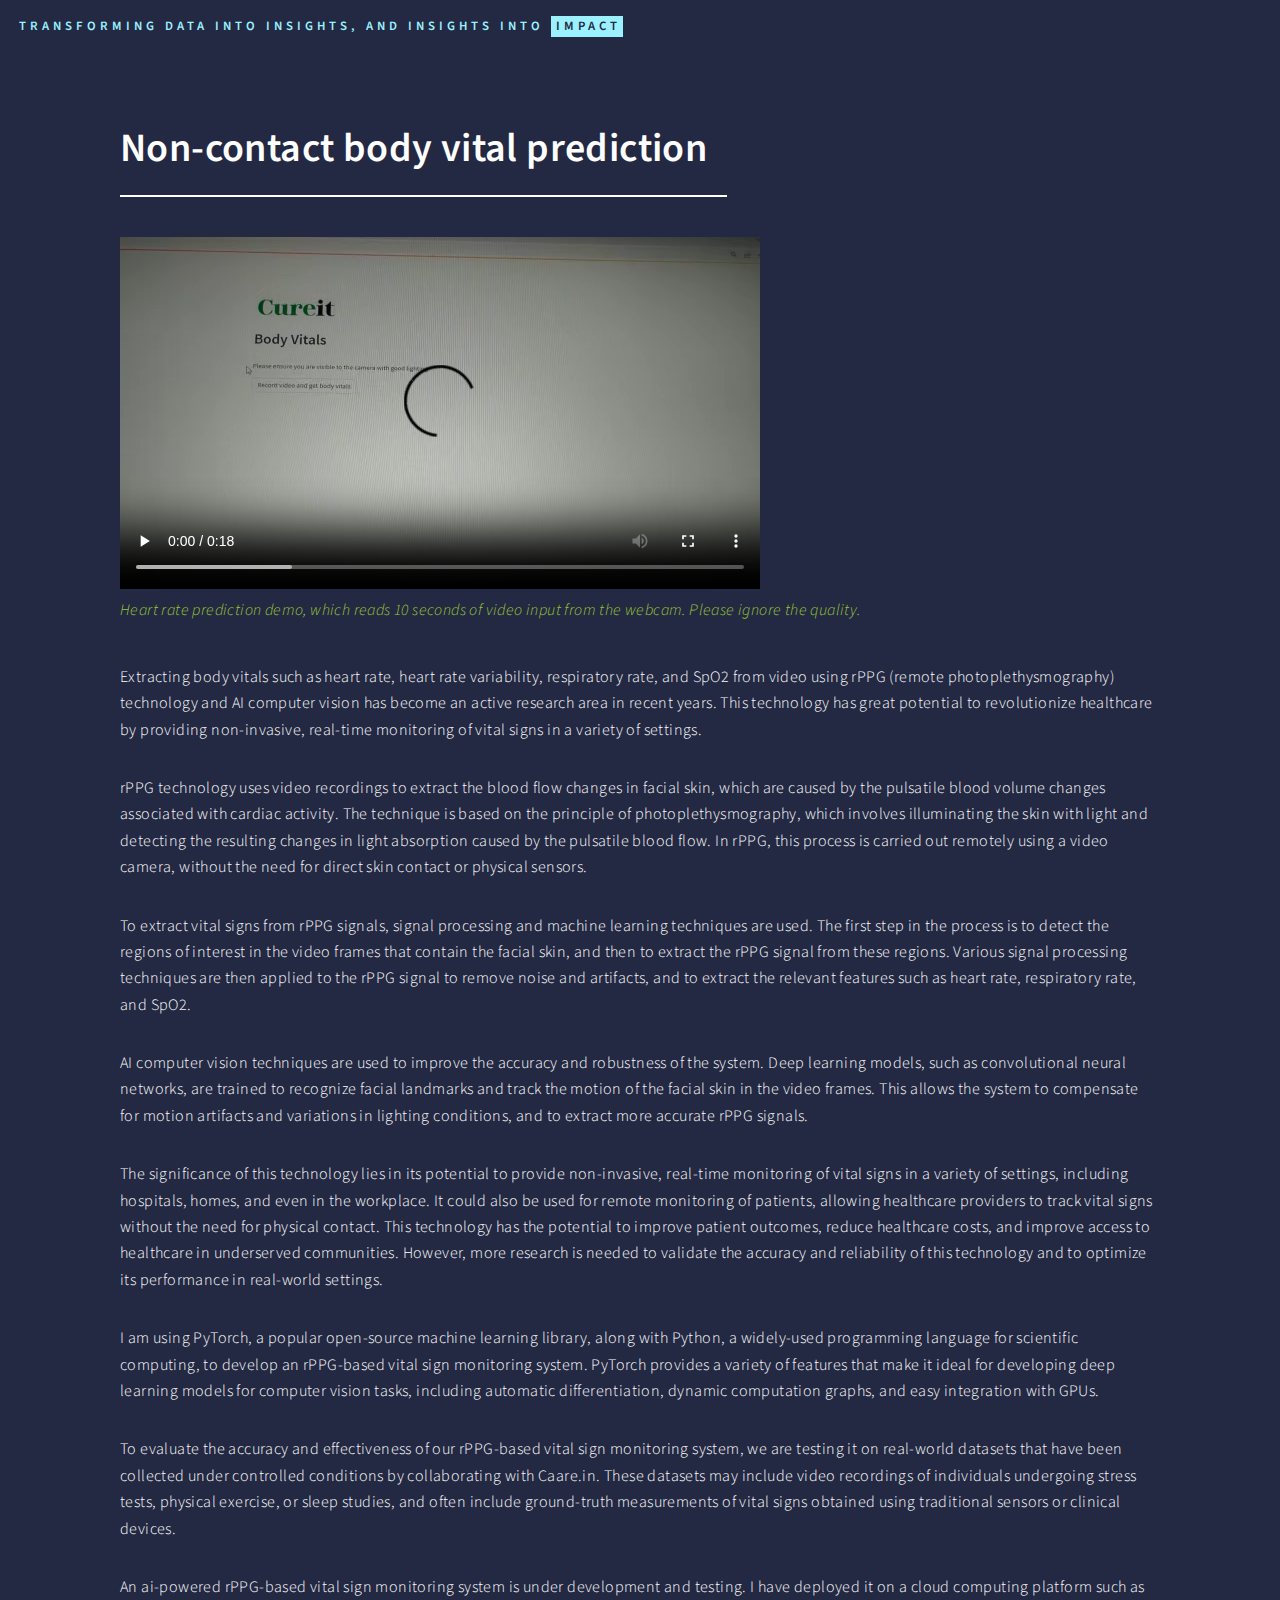
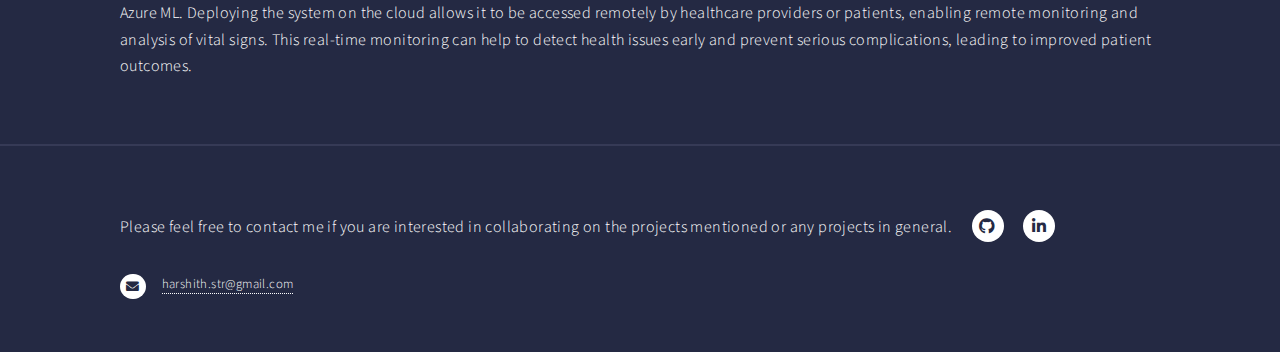
<file: body-vital.html>
<!DOCTYPE HTML>
<!--
	Forty by HTML5 UP
	html5up.net | @ajlkn
	Free for personal and commercial use under the CCA 3.0 license (html5up.net/license)
-->
<html>
	<head>
		<title>Generic - Forty by HTML5 UP</title>
		<meta charset="utf-8" />
		<meta name="viewport" content="width=device-width, initial-scale=1, user-scalable=no" />
		<link rel="stylesheet" href="assets/css/main.css" />
		<noscript><link rel="stylesheet" href="assets/css/noscript.css" /></noscript>
	</head>
	<body class="is-preload">

		<!-- Wrapper -->
			<div id="wrapper">

				<!-- Header -->
				<header id="header" class="alt">
					<a href="index.html" class="logo"> <span>Transforming data into insights, and insights into <strong>impact</strong></span></a>
					<!-- <nav>
						<a href="#menu">Menu</a>
					</nav> -->
				</header>

				<!-- Menu
					<nav id="menu">
						<ul class="links">
							<li><a href="index.html">Home</a></li>
							<li><a href="landing.html">Landing</a></li>
							<li><a href="generic.html">Generic</a></li>
							<li><a href="elements.html">Elements</a></li>
						</ul>
						<ul class="actions stacked">
							<li><a href="#" class="button primary fit">Get Started</a></li>
							<li><a href="#" class="button fit">Log In</a></li>
						</ul>
					</nav> -->

				<!-- Main -->
					<div id="main" class="alt">

						<!-- One -->
							<section id="one">
								<div class="inner">
									<header class="major">
										<h1>Non-contact body vital prediction</h1>
									</header>
									<span class="image main"><video width="640" height="352" controls>
										<source src="videos/body-vitals-demo.mp4" type="video/mp4">
										Your browser does not support the video tag.
									  </video>
									  <p style="color:yellowgreen"> <i> Heart rate prediction demo, which reads 10 seconds of video input from the webcam. Please ignore the quality. </i></p>
									  <!-- <img src="images/body-vital-bgpic.jpg" alt="" /> -->
									</span>
									<p>Extracting body vitals such as heart rate, heart rate variability, respiratory rate, and SpO2 from video using rPPG (remote photoplethysmography) technology and AI computer vision has become an active research area in recent years. This technology has great potential to revolutionize healthcare by providing non-invasive, real-time monitoring of vital signs in a variety of settings.</p>
									<p>rPPG technology uses video recordings to extract the blood flow changes in facial skin, which are caused by the pulsatile blood volume changes associated with cardiac activity. The technique is based on the principle of photoplethysmography, which involves illuminating the skin with light and detecting the resulting changes in light absorption caused by the pulsatile blood flow. In rPPG, this process is carried out remotely using a video camera, without the need for direct skin contact or physical sensors.</p>
									<p>To extract vital signs from rPPG signals, signal processing and machine learning techniques are used. The first step in the process is to detect the regions of interest in the video frames that contain the facial skin, and then to extract the rPPG signal from these regions. Various signal processing techniques are then applied to the rPPG signal to remove noise and artifacts, and to extract the relevant features such as heart rate, respiratory rate, and SpO2.</p>
									<p>AI computer vision techniques are used to improve the accuracy and robustness of the system. Deep learning models, such as convolutional neural networks, are trained to recognize facial landmarks and track the motion of the facial skin in the video frames. This allows the system to compensate for motion artifacts and variations in lighting conditions, and to extract more accurate rPPG signals.</p>
									<p>The significance of this technology lies in its potential to provide non-invasive, real-time monitoring of vital signs in a variety of settings, including hospitals, homes, and even in the workplace. It could also be used for remote monitoring of patients, allowing healthcare providers to track vital signs without the need for physical contact. This technology has the potential to improve patient outcomes, reduce healthcare costs, and improve access to healthcare in underserved communities. However, more research is needed to validate the accuracy and reliability of this technology and to optimize its performance in real-world settings.</p>	
									<p>I am using PyTorch, a popular open-source machine learning library, along with Python, a widely-used programming language for scientific computing, to develop an rPPG-based vital sign monitoring system. PyTorch provides a variety of features that make it ideal for developing deep learning models for computer vision tasks, including automatic differentiation, dynamic computation graphs, and easy integration with GPUs.</p>
									<p>To evaluate the accuracy and effectiveness of our rPPG-based vital sign monitoring system, we are testing it on real-world datasets that have been collected under controlled conditions by collaborating with Caare.in. These datasets may include video recordings of individuals undergoing stress tests, physical exercise, or sleep studies, and often include ground-truth measurements of vital signs obtained using traditional sensors or clinical devices.</p>
									<p>An ai-powered rPPG-based vital sign monitoring system is under development and testing. I have deployed it on a cloud computing platform such as Azure ML. Deploying the system on the cloud allows it to be accessed remotely by healthcare providers or patients, enabling remote monitoring and analysis of vital signs. This real-time monitoring can help to detect health issues early and prevent serious complications, leading to improved patient outcomes.</p>
									
								</div>
							</section>

					</div>

				<!-- Contact -->
				<section id="contact">
						
				</section>

			<!-- Footer -->
				<footer id="footer">
					<div class="inner">
						<ul class="icons">
							<li>Please feel free to contact me if you are interested in collaborating on the projects mentioned or any projects in general. </li>
							<li><a href="https://github.com/harshithshankar13" class="icon brands alt fa-github"><span class="label">GitHub</span></a></li>
							<li><a href="https://www.linkedin.com/in/harshithshankartr/" class="icon brands alt fa-linkedin-in"><span class="label">LinkedIn</span></a></li>
						</ul>
						<ul class="copyright">
							<div class="inner">
						
								<section class="split">
									<section>
										<div class="contact-method">
											<a href="#"><span class="icon solid alt fa-envelope"></span></a>
											<a href="#">harshith.str@gmail.com</a>
										</div>
									</section>
								</section>
							</div>
						</ul>
					</div>
					
				</footer>

			</div>

		<!-- Scripts -->
			<script src="assets/js/jquery.min.js"></script>
			<script src="assets/js/jquery.scrolly.min.js"></script>
			<script src="assets/js/jquery.scrollex.min.js"></script>
			<script src="assets/js/browser.min.js"></script>
			<script src="assets/js/breakpoints.min.js"></script>
			<script src="assets/js/util.js"></script>
			<script src="assets/js/main.js"></script>

	</body>
</html>
</file>
<file: assets/css/noscript.css>
/*
	Forty by HTML5 UP
	html5up.net | @ajlkn
	Free for personal and commercial use under the CCA 3.0 license (html5up.net/license)
*/

/* Banner */

	body.is-preload #banner:after {
		opacity: 0.85;
	}

	body.is-preload #banner > .inner {
		-moz-filter: none;
		-webkit-filter: none;
		-ms-filter: none;
		filter: none;
		-moz-transform: none;
		-webkit-transform: none;
		-ms-transform: none;
		transform: none;
		opacity: 1;
	}
</file>
<file: assets/css/main.css>
@import url(fontawesome-all.min.css);
@import url("https://fonts.googleapis.com/css?family=Source+Sans+Pro:300,300italic,600,600italic");

/*
	Forty by HTML5 UP
	html5up.net | @ajlkn
	Free for personal and commercial use under the CCA 3.0 license (html5up.net/license)
*/

html, body, div, span, applet, object,
iframe, h1, h2, h3, h4, h5, h6, p, blockquote,
pre, a, abbr, acronym, address, big, cite,
code, del, dfn, em, img, ins, kbd, q, s, samp,
small, strike, strong, sub, sup, tt, var, b,
u, i, center, dl, dt, dd, ol, ul, li, fieldset,
form, label, legend, table, caption, tbody,
tfoot, thead, tr, th, td, article, aside,
canvas, details, embed, figure, figcaption,
footer, header, hgroup, menu, nav, output, ruby,
section, summary, time, mark, audio, video {
	margin: 0;
	padding: 0;
	border: 0;
	font-size: 100%;
	font: inherit;
	vertical-align: baseline;}

article, aside, details, figcaption, figure,
footer, header, hgroup, menu, nav, section {
	display: block;}

body {
	line-height: 1;
}

ol, ul {
	list-style: none;
}

blockquote, q {
	quotes: none;
}

	blockquote:before, blockquote:after, q:before, q:after {
		content: '';
		content: none;
	}

table {
	border-collapse: collapse;
	border-spacing: 0;
}

body {
	-webkit-text-size-adjust: none;
}

mark {
	background-color: transparent;
	color: inherit;
}

input::-moz-focus-inner {
	border: 0;
	padding: 0;
}

input, select, textarea {
	-moz-appearance: none;
	-webkit-appearance: none;
	-ms-appearance: none;
	appearance: none;
}

/* Basic */

	@-ms-viewport {
		width: device-width;
	}

	body {
		-ms-overflow-style: scrollbar;
	}

	@media screen and (max-width: 480px) {

		html, body {
			min-width: 320px;
		}

	}

	html {
		box-sizing: border-box;
	}

	*, *:before, *:after {
		box-sizing: inherit;
	}

	body {
		background: #242943;
	}

		body.is-preload *, body.is-preload *:before, body.is-preload *:after {
			-moz-animation: none !important;
			-webkit-animation: none !important;
			-ms-animation: none !important;
			animation: none !important;
			-moz-transition: none !important;
			-webkit-transition: none !important;
			-ms-transition: none !important;
			transition: none !important;
		}

/* Type */

	body, input, select, textarea {
		color: #ffffff;
		font-family: "Source Sans Pro", Helvetica, sans-serif;
		font-size: 17pt;
		font-weight: 300;
		letter-spacing: 0.025em;
		line-height: 1.65;
	}

		@media screen and (max-width: 1680px) {

			body, input, select, textarea {
				font-size: 14pt;
			}

		}

		@media screen and (max-width: 1280px) {

			body, input, select, textarea {
				font-size: 12pt;
			}

		}

		@media screen and (max-width: 360px) {

			body, input, select, textarea {
				font-size: 11pt;
			}

		}

	a {
		-moz-transition: color 0.2s ease-in-out, border-bottom-color 0.2s ease-in-out;
		-webkit-transition: color 0.2s ease-in-out, border-bottom-color 0.2s ease-in-out;
		-ms-transition: color 0.2s ease-in-out, border-bottom-color 0.2s ease-in-out;
		transition: color 0.2s ease-in-out, border-bottom-color 0.2s ease-in-out;
		border-bottom: dotted 1px;
		color: inherit;
		text-decoration: none;
	}

		a:hover {
			border-bottom-color: transparent;
			color: #9bf1ff !important;
		}

		a:active {
			color: #53e3fb !important;
		}

	strong, b {
		color: #ffffff;
		font-weight: 600;
	}

	em, i {
		font-style: italic;
	}

	p {
		margin: 0 0 2em 0;
	}

	h1, h2, h3, h4, h5, h6 {
		color: #ffffff;
		font-weight: 600;
		line-height: 1.65;
		margin: 0 0 1em 0;
	}

		h1 a, h2 a, h3 a, h4 a, h5 a, h6 a {
			color: inherit;
			border-bottom: 0;
		}

	h1 {
		font-size: 2.5em;
	}

	h2 {
		font-size: 1.75em;
	}

	h3 {
		font-size: 1.35em;
	}

	h4 {
		font-size: 1.1em;
	}

	h5 {
		font-size: 0.9em;
	}

	h6 {
		font-size: 0.7em;
	}

	@media screen and (max-width: 736px) {

		h1 {
			font-size: 2em;
		}

		h2 {
			font-size: 1.5em;
		}

		h3 {
			font-size: 1.25em;
		}

	}

	sub {
		font-size: 0.8em;
		position: relative;
		top: 0.5em;
	}

	sup {
		font-size: 0.8em;
		position: relative;
		top: -0.5em;
	}

	blockquote {
		border-left: solid 4px rgba(212, 212, 255, 0.1);
		font-style: italic;
		margin: 0 0 2em 0;
		padding: 0.5em 0 0.5em 2em;
	}

	code {
		background: rgba(212, 212, 255, 0.035);
		font-family: "Courier New", monospace;
		font-size: 0.9em;
		margin: 0 0.25em;
		padding: 0.25em 0.65em;
	}

	pre {
		-webkit-overflow-scrolling: touch;
		font-family: "Courier New", monospace;
		font-size: 0.9em;
		margin: 0 0 2em 0;
	}

		pre code {
			display: block;
			line-height: 1.75;
			padding: 1em 1.5em;
			overflow-x: auto;
		}

	hr {
		border: 0;
		border-bottom: solid 1px rgba(212, 212, 255, 0.1);
		margin: 2em 0;
	}

		hr.major {
			margin: 3em 0;
		}

	.align-left {
		text-align: left;
	}

	.align-center {
		text-align: center;
	}

	.align-right {
		text-align: right;
	}

/* Row */

	.row {
		display: flex;
		flex-wrap: wrap;
		box-sizing: border-box;
		align-items: stretch;
	}

		.row > * {
			box-sizing: border-box;
		}

		.row.gtr-uniform > * > :last-child {
			margin-bottom: 0;
		}

		.row.aln-left {
			justify-content: flex-start;
		}

		.row.aln-center {
			justify-content: center;
		}

		.row.aln-right {
			justify-content: flex-end;
		}

		.row.aln-top {
			align-items: flex-start;
		}

		.row.aln-middle {
			align-items: center;
		}

		.row.aln-bottom {
			align-items: flex-end;
		}

		.row > .imp {
			order: -1;
		}

		.row > .col-1 {
			width: 8.33333%;
		}

		.row > .off-1 {
			margin-left: 8.33333%;
		}

		.row > .col-2 {
			width: 16.66667%;
		}

		.row > .off-2 {
			margin-left: 16.66667%;
		}

		.row > .col-3 {
			width: 25%;
		}

		.row > .off-3 {
			margin-left: 25%;
		}

		.row > .col-4 {
			width: 33.33333%;
		}

		.row > .off-4 {
			margin-left: 33.33333%;
		}

		.row > .col-5 {
			width: 41.66667%;
		}

		.row > .off-5 {
			margin-left: 41.66667%;
		}

		.row > .col-6 {
			width: 50%;
		}

		.row > .off-6 {
			margin-left: 50%;
		}

		.row > .col-7 {
			width: 58.33333%;
		}

		.row > .off-7 {
			margin-left: 58.33333%;
		}

		.row > .col-8 {
			width: 66.66667%;
		}

		.row > .off-8 {
			margin-left: 66.66667%;
		}

		.row > .col-9 {
			width: 75%;
		}

		.row > .off-9 {
			margin-left: 75%;
		}

		.row > .col-10 {
			width: 83.33333%;
		}

		.row > .off-10 {
			margin-left: 83.33333%;
		}

		.row > .col-11 {
			width: 91.66667%;
		}

		.row > .off-11 {
			margin-left: 91.66667%;
		}

		.row > .col-12 {
			width: 100%;
		}

		.row > .off-12 {
			margin-left: 100%;
		}

		.row.gtr-0 {
			margin-top: 0;
			margin-left: 0em;
		}

			.row.gtr-0 > * {
				padding: 0 0 0 0em;
			}

			.row.gtr-0.gtr-uniform {
				margin-top: 0em;
			}

				.row.gtr-0.gtr-uniform > * {
					padding-top: 0em;
				}

		.row.gtr-25 {
			margin-top: 0;
			margin-left: -0.5em;
		}

			.row.gtr-25 > * {
				padding: 0 0 0 0.5em;
			}

			.row.gtr-25.gtr-uniform {
				margin-top: -0.5em;
			}

				.row.gtr-25.gtr-uniform > * {
					padding-top: 0.5em;
				}

		.row.gtr-50 {
			margin-top: 0;
			margin-left: -1em;
		}

			.row.gtr-50 > * {
				padding: 0 0 0 1em;
			}

			.row.gtr-50.gtr-uniform {
				margin-top: -1em;
			}

				.row.gtr-50.gtr-uniform > * {
					padding-top: 1em;
				}

		.row {
			margin-top: 0;
			margin-left: -2em;
		}

			.row > * {
				padding: 0 0 0 2em;
			}

			.row.gtr-uniform {
				margin-top: -2em;
			}

				.row.gtr-uniform > * {
					padding-top: 2em;
				}

		.row.gtr-150 {
			margin-top: 0;
			margin-left: -3em;
		}

			.row.gtr-150 > * {
				padding: 0 0 0 3em;
			}

			.row.gtr-150.gtr-uniform {
				margin-top: -3em;
			}

				.row.gtr-150.gtr-uniform > * {
					padding-top: 3em;
				}

		.row.gtr-200 {
			margin-top: 0;
			margin-left: -4em;
		}

			.row.gtr-200 > * {
				padding: 0 0 0 4em;
			}

			.row.gtr-200.gtr-uniform {
				margin-top: -4em;
			}

				.row.gtr-200.gtr-uniform > * {
					padding-top: 4em;
				}

		@media screen and (max-width: 1680px) {

			.row {
				display: flex;
				flex-wrap: wrap;
				box-sizing: border-box;
				align-items: stretch;
			}

				.row > * {
					box-sizing: border-box;
				}

				.row.gtr-uniform > * > :last-child {
					margin-bottom: 0;
				}

				.row.aln-left {
					justify-content: flex-start;
				}

				.row.aln-center {
					justify-content: center;
				}

				.row.aln-right {
					justify-content: flex-end;
				}

				.row.aln-top {
					align-items: flex-start;
				}

				.row.aln-middle {
					align-items: center;
				}

				.row.aln-bottom {
					align-items: flex-end;
				}

				.row > .imp-xlarge {
					order: -1;
				}

				.row > .col-1-xlarge {
					width: 8.33333%;
				}

				.row > .off-1-xlarge {
					margin-left: 8.33333%;
				}

				.row > .col-2-xlarge {
					width: 16.66667%;
				}

				.row > .off-2-xlarge {
					margin-left: 16.66667%;
				}

				.row > .col-3-xlarge {
					width: 25%;
				}

				.row > .off-3-xlarge {
					margin-left: 25%;
				}

				.row > .col-4-xlarge {
					width: 33.33333%;
				}

				.row > .off-4-xlarge {
					margin-left: 33.33333%;
				}

				.row > .col-5-xlarge {
					width: 41.66667%;
				}

				.row > .off-5-xlarge {
					margin-left: 41.66667%;
				}

				.row > .col-6-xlarge {
					width: 50%;
				}

				.row > .off-6-xlarge {
					margin-left: 50%;
				}

				.row > .col-7-xlarge {
					width: 58.33333%;
				}

				.row > .off-7-xlarge {
					margin-left: 58.33333%;
				}

				.row > .col-8-xlarge {
					width: 66.66667%;
				}

				.row > .off-8-xlarge {
					margin-left: 66.66667%;
				}

				.row > .col-9-xlarge {
					width: 75%;
				}

				.row > .off-9-xlarge {
					margin-left: 75%;
				}

				.row > .col-10-xlarge {
					width: 83.33333%;
				}

				.row > .off-10-xlarge {
					margin-left: 83.33333%;
				}

				.row > .col-11-xlarge {
					width: 91.66667%;
				}

				.row > .off-11-xlarge {
					margin-left: 91.66667%;
				}

				.row > .col-12-xlarge {
					width: 100%;
				}

				.row > .off-12-xlarge {
					margin-left: 100%;
				}

				.row.gtr-0 {
					margin-top: 0;
					margin-left: 0em;
				}

					.row.gtr-0 > * {
						padding: 0 0 0 0em;
					}

					.row.gtr-0.gtr-uniform {
						margin-top: 0em;
					}

						.row.gtr-0.gtr-uniform > * {
							padding-top: 0em;
						}

				.row.gtr-25 {
					margin-top: 0;
					margin-left: -0.5em;
				}

					.row.gtr-25 > * {
						padding: 0 0 0 0.5em;
					}

					.row.gtr-25.gtr-uniform {
						margin-top: -0.5em;
					}

						.row.gtr-25.gtr-uniform > * {
							padding-top: 0.5em;
						}

				.row.gtr-50 {
					margin-top: 0;
					margin-left: -1em;
				}

					.row.gtr-50 > * {
						padding: 0 0 0 1em;
					}

					.row.gtr-50.gtr-uniform {
						margin-top: -1em;
					}

						.row.gtr-50.gtr-uniform > * {
							padding-top: 1em;
						}

				.row {
					margin-top: 0;
					margin-left: -2em;
				}

					.row > * {
						padding: 0 0 0 2em;
					}

					.row.gtr-uniform {
						margin-top: -2em;
					}

						.row.gtr-uniform > * {
							padding-top: 2em;
						}

				.row.gtr-150 {
					margin-top: 0;
					margin-left: -3em;
				}

					.row.gtr-150 > * {
						padding: 0 0 0 3em;
					}

					.row.gtr-150.gtr-uniform {
						margin-top: -3em;
					}

						.row.gtr-150.gtr-uniform > * {
							padding-top: 3em;
						}

				.row.gtr-200 {
					margin-top: 0;
					margin-left: -4em;
				}

					.row.gtr-200 > * {
						padding: 0 0 0 4em;
					}

					.row.gtr-200.gtr-uniform {
						margin-top: -4em;
					}

						.row.gtr-200.gtr-uniform > * {
							padding-top: 4em;
						}

		}

		@media screen and (max-width: 1280px) {

			.row {
				display: flex;
				flex-wrap: wrap;
				box-sizing: border-box;
				align-items: stretch;
			}

				.row > * {
					box-sizing: border-box;
				}

				.row.gtr-uniform > * > :last-child {
					margin-bottom: 0;
				}

				.row.aln-left {
					justify-content: flex-start;
				}

				.row.aln-center {
					justify-content: center;
				}

				.row.aln-right {
					justify-content: flex-end;
				}

				.row.aln-top {
					align-items: flex-start;
				}

				.row.aln-middle {
					align-items: center;
				}

				.row.aln-bottom {
					align-items: flex-end;
				}

				.row > .imp-large {
					order: -1;
				}

				.row > .col-1-large {
					width: 8.33333%;
				}

				.row > .off-1-large {
					margin-left: 8.33333%;
				}

				.row > .col-2-large {
					width: 16.66667%;
				}

				.row > .off-2-large {
					margin-left: 16.66667%;
				}

				.row > .col-3-large {
					width: 25%;
				}

				.row > .off-3-large {
					margin-left: 25%;
				}

				.row > .col-4-large {
					width: 33.33333%;
				}

				.row > .off-4-large {
					margin-left: 33.33333%;
				}

				.row > .col-5-large {
					width: 41.66667%;
				}

				.row > .off-5-large {
					margin-left: 41.66667%;
				}

				.row > .col-6-large {
					width: 50%;
				}

				.row > .off-6-large {
					margin-left: 50%;
				}

				.row > .col-7-large {
					width: 58.33333%;
				}

				.row > .off-7-large {
					margin-left: 58.33333%;
				}

				.row > .col-8-large {
					width: 66.66667%;
				}

				.row > .off-8-large {
					margin-left: 66.66667%;
				}

				.row > .col-9-large {
					width: 75%;
				}

				.row > .off-9-large {
					margin-left: 75%;
				}

				.row > .col-10-large {
					width: 83.33333%;
				}

				.row > .off-10-large {
					margin-left: 83.33333%;
				}

				.row > .col-11-large {
					width: 91.66667%;
				}

				.row > .off-11-large {
					margin-left: 91.66667%;
				}

				.row > .col-12-large {
					width: 100%;
				}

				.row > .off-12-large {
					margin-left: 100%;
				}

				.row.gtr-0 {
					margin-top: 0;
					margin-left: 0em;
				}

					.row.gtr-0 > * {
						padding: 0 0 0 0em;
					}

					.row.gtr-0.gtr-uniform {
						margin-top: 0em;
					}

						.row.gtr-0.gtr-uniform > * {
							padding-top: 0em;
						}

				.row.gtr-25 {
					margin-top: 0;
					margin-left: -0.375em;
				}

					.row.gtr-25 > * {
						padding: 0 0 0 0.375em;
					}

					.row.gtr-25.gtr-uniform {
						margin-top: -0.375em;
					}

						.row.gtr-25.gtr-uniform > * {
							padding-top: 0.375em;
						}

				.row.gtr-50 {
					margin-top: 0;
					margin-left: -0.75em;
				}

					.row.gtr-50 > * {
						padding: 0 0 0 0.75em;
					}

					.row.gtr-50.gtr-uniform {
						margin-top: -0.75em;
					}

						.row.gtr-50.gtr-uniform > * {
							padding-top: 0.75em;
						}

				.row {
					margin-top: 0;
					margin-left: -1.5em;
				}

					.row > * {
						padding: 0 0 0 1.5em;
					}

					.row.gtr-uniform {
						margin-top: -1.5em;
					}

						.row.gtr-uniform > * {
							padding-top: 1.5em;
						}

				.row.gtr-150 {
					margin-top: 0;
					margin-left: -2.25em;
				}

					.row.gtr-150 > * {
						padding: 0 0 0 2.25em;
					}

					.row.gtr-150.gtr-uniform {
						margin-top: -2.25em;
					}

						.row.gtr-150.gtr-uniform > * {
							padding-top: 2.25em;
						}

				.row.gtr-200 {
					margin-top: 0;
					margin-left: -3em;
				}

					.row.gtr-200 > * {
						padding: 0 0 0 3em;
					}

					.row.gtr-200.gtr-uniform {
						margin-top: -3em;
					}

						.row.gtr-200.gtr-uniform > * {
							padding-top: 3em;
						}

		}

		@media screen and (max-width: 980px) {

			.row {
				display: flex;
				flex-wrap: wrap;
				box-sizing: border-box;
				align-items: stretch;
			}

				.row > * {
					box-sizing: border-box;
				}

				.row.gtr-uniform > * > :last-child {
					margin-bottom: 0;
				}

				.row.aln-left {
					justify-content: flex-start;
				}

				.row.aln-center {
					justify-content: center;
				}

				.row.aln-right {
					justify-content: flex-end;
				}

				.row.aln-top {
					align-items: flex-start;
				}

				.row.aln-middle {
					align-items: center;
				}

				.row.aln-bottom {
					align-items: flex-end;
				}

				.row > .imp-medium {
					order: -1;
				}

				.row > .col-1-medium {
					width: 8.33333%;
				}

				.row > .off-1-medium {
					margin-left: 8.33333%;
				}

				.row > .col-2-medium {
					width: 16.66667%;
				}

				.row > .off-2-medium {
					margin-left: 16.66667%;
				}

				.row > .col-3-medium {
					width: 25%;
				}

				.row > .off-3-medium {
					margin-left: 25%;
				}

				.row > .col-4-medium {
					width: 33.33333%;
				}

				.row > .off-4-medium {
					margin-left: 33.33333%;
				}

				.row > .col-5-medium {
					width: 41.66667%;
				}

				.row > .off-5-medium {
					margin-left: 41.66667%;
				}

				.row > .col-6-medium {
					width: 50%;
				}

				.row > .off-6-medium {
					margin-left: 50%;
				}

				.row > .col-7-medium {
					width: 58.33333%;
				}

				.row > .off-7-medium {
					margin-left: 58.33333%;
				}

				.row > .col-8-medium {
					width: 66.66667%;
				}

				.row > .off-8-medium {
					margin-left: 66.66667%;
				}

				.row > .col-9-medium {
					width: 75%;
				}

				.row > .off-9-medium {
					margin-left: 75%;
				}

				.row > .col-10-medium {
					width: 83.33333%;
				}

				.row > .off-10-medium {
					margin-left: 83.33333%;
				}

				.row > .col-11-medium {
					width: 91.66667%;
				}

				.row > .off-11-medium {
					margin-left: 91.66667%;
				}

				.row > .col-12-medium {
					width: 100%;
				}

				.row > .off-12-medium {
					margin-left: 100%;
				}

				.row.gtr-0 {
					margin-top: 0;
					margin-left: 0em;
				}

					.row.gtr-0 > * {
						padding: 0 0 0 0em;
					}

					.row.gtr-0.gtr-uniform {
						margin-top: 0em;
					}

						.row.gtr-0.gtr-uniform > * {
							padding-top: 0em;
						}

				.row.gtr-25 {
					margin-top: 0;
					margin-left: -0.375em;
				}

					.row.gtr-25 > * {
						padding: 0 0 0 0.375em;
					}

					.row.gtr-25.gtr-uniform {
						margin-top: -0.375em;
					}

						.row.gtr-25.gtr-uniform > * {
							padding-top: 0.375em;
						}

				.row.gtr-50 {
					margin-top: 0;
					margin-left: -0.75em;
				}

					.row.gtr-50 > * {
						padding: 0 0 0 0.75em;
					}

					.row.gtr-50.gtr-uniform {
						margin-top: -0.75em;
					}

						.row.gtr-50.gtr-uniform > * {
							padding-top: 0.75em;
						}

				.row {
					margin-top: 0;
					margin-left: -1.5em;
				}

					.row > * {
						padding: 0 0 0 1.5em;
					}

					.row.gtr-uniform {
						margin-top: -1.5em;
					}

						.row.gtr-uniform > * {
							padding-top: 1.5em;
						}

				.row.gtr-150 {
					margin-top: 0;
					margin-left: -2.25em;
				}

					.row.gtr-150 > * {
						padding: 0 0 0 2.25em;
					}

					.row.gtr-150.gtr-uniform {
						margin-top: -2.25em;
					}

						.row.gtr-150.gtr-uniform > * {
							padding-top: 2.25em;
						}

				.row.gtr-200 {
					margin-top: 0;
					margin-left: -3em;
				}

					.row.gtr-200 > * {
						padding: 0 0 0 3em;
					}

					.row.gtr-200.gtr-uniform {
						margin-top: -3em;
					}

						.row.gtr-200.gtr-uniform > * {
							padding-top: 3em;
						}

		}

		@media screen and (max-width: 736px) {

			.row {
				display: flex;
				flex-wrap: wrap;
				box-sizing: border-box;
				align-items: stretch;
			}

				.row > * {
					box-sizing: border-box;
				}

				.row.gtr-uniform > * > :last-child {
					margin-bottom: 0;
				}

				.row.aln-left {
					justify-content: flex-start;
				}

				.row.aln-center {
					justify-content: center;
				}

				.row.aln-right {
					justify-content: flex-end;
				}

				.row.aln-top {
					align-items: flex-start;
				}

				.row.aln-middle {
					align-items: center;
				}

				.row.aln-bottom {
					align-items: flex-end;
				}

				.row > .imp-small {
					order: -1;
				}

				.row > .col-1-small {
					width: 8.33333%;
				}

				.row > .off-1-small {
					margin-left: 8.33333%;
				}

				.row > .col-2-small {
					width: 16.66667%;
				}

				.row > .off-2-small {
					margin-left: 16.66667%;
				}

				.row > .col-3-small {
					width: 25%;
				}

				.row > .off-3-small {
					margin-left: 25%;
				}

				.row > .col-4-small {
					width: 33.33333%;
				}

				.row > .off-4-small {
					margin-left: 33.33333%;
				}

				.row > .col-5-small {
					width: 41.66667%;
				}

				.row > .off-5-small {
					margin-left: 41.66667%;
				}

				.row > .col-6-small {
					width: 50%;
				}

				.row > .off-6-small {
					margin-left: 50%;
				}

				.row > .col-7-small {
					width: 58.33333%;
				}

				.row > .off-7-small {
					margin-left: 58.33333%;
				}

				.row > .col-8-small {
					width: 66.66667%;
				}

				.row > .off-8-small {
					margin-left: 66.66667%;
				}

				.row > .col-9-small {
					width: 75%;
				}

				.row > .off-9-small {
					margin-left: 75%;
				}

				.row > .col-10-small {
					width: 83.33333%;
				}

				.row > .off-10-small {
					margin-left: 83.33333%;
				}

				.row > .col-11-small {
					width: 91.66667%;
				}

				.row > .off-11-small {
					margin-left: 91.66667%;
				}

				.row > .col-12-small {
					width: 100%;
				}

				.row > .off-12-small {
					margin-left: 100%;
				}

				.row.gtr-0 {
					margin-top: 0;
					margin-left: 0em;
				}

					.row.gtr-0 > * {
						padding: 0 0 0 0em;
					}

					.row.gtr-0.gtr-uniform {
						margin-top: 0em;
					}

						.row.gtr-0.gtr-uniform > * {
							padding-top: 0em;
						}

				.row.gtr-25 {
					margin-top: 0;
					margin-left: -0.3125em;
				}

					.row.gtr-25 > * {
						padding: 0 0 0 0.3125em;
					}

					.row.gtr-25.gtr-uniform {
						margin-top: -0.3125em;
					}

						.row.gtr-25.gtr-uniform > * {
							padding-top: 0.3125em;
						}

				.row.gtr-50 {
					margin-top: 0;
					margin-left: -0.625em;
				}

					.row.gtr-50 > * {
						padding: 0 0 0 0.625em;
					}

					.row.gtr-50.gtr-uniform {
						margin-top: -0.625em;
					}

						.row.gtr-50.gtr-uniform > * {
							padding-top: 0.625em;
						}

				.row {
					margin-top: 0;
					margin-left: -1.25em;
				}

					.row > * {
						padding: 0 0 0 1.25em;
					}

					.row.gtr-uniform {
						margin-top: -1.25em;
					}

						.row.gtr-uniform > * {
							padding-top: 1.25em;
						}

				.row.gtr-150 {
					margin-top: 0;
					margin-left: -1.875em;
				}

					.row.gtr-150 > * {
						padding: 0 0 0 1.875em;
					}

					.row.gtr-150.gtr-uniform {
						margin-top: -1.875em;
					}

						.row.gtr-150.gtr-uniform > * {
							padding-top: 1.875em;
						}

				.row.gtr-200 {
					margin-top: 0;
					margin-left: -2.5em;
				}

					.row.gtr-200 > * {
						padding: 0 0 0 2.5em;
					}

					.row.gtr-200.gtr-uniform {
						margin-top: -2.5em;
					}

						.row.gtr-200.gtr-uniform > * {
							padding-top: 2.5em;
						}

		}

		@media screen and (max-width: 480px) {

			.row {
				display: flex;
				flex-wrap: wrap;
				box-sizing: border-box;
				align-items: stretch;
			}

				.row > * {
					box-sizing: border-box;
				}

				.row.gtr-uniform > * > :last-child {
					margin-bottom: 0;
				}

				.row.aln-left {
					justify-content: flex-start;
				}

				.row.aln-center {
					justify-content: center;
				}

				.row.aln-right {
					justify-content: flex-end;
				}

				.row.aln-top {
					align-items: flex-start;
				}

				.row.aln-middle {
					align-items: center;
				}

				.row.aln-bottom {
					align-items: flex-end;
				}

				.row > .imp-xsmall {
					order: -1;
				}

				.row > .col-1-xsmall {
					width: 8.33333%;
				}

				.row > .off-1-xsmall {
					margin-left: 8.33333%;
				}

				.row > .col-2-xsmall {
					width: 16.66667%;
				}

				.row > .off-2-xsmall {
					margin-left: 16.66667%;
				}

				.row > .col-3-xsmall {
					width: 25%;
				}

				.row > .off-3-xsmall {
					margin-left: 25%;
				}

				.row > .col-4-xsmall {
					width: 33.33333%;
				}

				.row > .off-4-xsmall {
					margin-left: 33.33333%;
				}

				.row > .col-5-xsmall {
					width: 41.66667%;
				}

				.row > .off-5-xsmall {
					margin-left: 41.66667%;
				}

				.row > .col-6-xsmall {
					width: 50%;
				}

				.row > .off-6-xsmall {
					margin-left: 50%;
				}

				.row > .col-7-xsmall {
					width: 58.33333%;
				}

				.row > .off-7-xsmall {
					margin-left: 58.33333%;
				}

				.row > .col-8-xsmall {
					width: 66.66667%;
				}

				.row > .off-8-xsmall {
					margin-left: 66.66667%;
				}

				.row > .col-9-xsmall {
					width: 75%;
				}

				.row > .off-9-xsmall {
					margin-left: 75%;
				}

				.row > .col-10-xsmall {
					width: 83.33333%;
				}

				.row > .off-10-xsmall {
					margin-left: 83.33333%;
				}

				.row > .col-11-xsmall {
					width: 91.66667%;
				}

				.row > .off-11-xsmall {
					margin-left: 91.66667%;
				}

				.row > .col-12-xsmall {
					width: 100%;
				}

				.row > .off-12-xsmall {
					margin-left: 100%;
				}

				.row.gtr-0 {
					margin-top: 0;
					margin-left: 0em;
				}

					.row.gtr-0 > * {
						padding: 0 0 0 0em;
					}

					.row.gtr-0.gtr-uniform {
						margin-top: 0em;
					}

						.row.gtr-0.gtr-uniform > * {
							padding-top: 0em;
						}

				.row.gtr-25 {
					margin-top: 0;
					margin-left: -0.3125em;
				}

					.row.gtr-25 > * {
						padding: 0 0 0 0.3125em;
					}

					.row.gtr-25.gtr-uniform {
						margin-top: -0.3125em;
					}

						.row.gtr-25.gtr-uniform > * {
							padding-top: 0.3125em;
						}

				.row.gtr-50 {
					margin-top: 0;
					margin-left: -0.625em;
				}

					.row.gtr-50 > * {
						padding: 0 0 0 0.625em;
					}

					.row.gtr-50.gtr-uniform {
						margin-top: -0.625em;
					}

						.row.gtr-50.gtr-uniform > * {
							padding-top: 0.625em;
						}

				.row {
					margin-top: 0;
					margin-left: -1.25em;
				}

					.row > * {
						padding: 0 0 0 1.25em;
					}

					.row.gtr-uniform {
						margin-top: -1.25em;
					}

						.row.gtr-uniform > * {
							padding-top: 1.25em;
						}

				.row.gtr-150 {
					margin-top: 0;
					margin-left: -1.875em;
				}

					.row.gtr-150 > * {
						padding: 0 0 0 1.875em;
					}

					.row.gtr-150.gtr-uniform {
						margin-top: -1.875em;
					}

						.row.gtr-150.gtr-uniform > * {
							padding-top: 1.875em;
						}

				.row.gtr-200 {
					margin-top: 0;
					margin-left: -2.5em;
				}

					.row.gtr-200 > * {
						padding: 0 0 0 2.5em;
					}

					.row.gtr-200.gtr-uniform {
						margin-top: -2.5em;
					}

						.row.gtr-200.gtr-uniform > * {
							padding-top: 2.5em;
						}

		}

/* Section/Article */

	section.special, article.special {
		text-align: center;
	}

	header.major {
		width: -moz-max-content;
		width: -webkit-max-content;
		width: -ms-max-content;
		width: max-content;
		margin-bottom: 2em;
	}

		header.major > :first-child {
			margin-bottom: 0;
			width: calc(100% + 0.5em);
		}

			header.major > :first-child:after {
				content: '';
				background-color: #ffffff;
				display: block;
				height: 2px;
				margin: 0.325em 0 0.5em 0;
				width: 100%;
			}

		header.major > p {
			font-size: 0.7em;
			font-weight: 600;
			letter-spacing: 0.25em;
			margin-bottom: 0;
			text-transform: uppercase;
		}

		body.is-ie header.major > :first-child:after {
			max-width: 9em;
		}

		body.is-ie header.major > h1:after {
			max-width: 100% !important;
		}

	@media screen and (max-width: 736px) {

		header.major > p br {
			display: none;
		}

	}

/* Form */

	form {
		margin: 0 0 2em 0;
	}

		form > :last-child {
			margin-bottom: 0;
		}

		form > .fields {
			display: -moz-flex;
			display: -webkit-flex;
			display: -ms-flex;
			display: flex;
			-moz-flex-wrap: wrap;
			-webkit-flex-wrap: wrap;
			-ms-flex-wrap: wrap;
			flex-wrap: wrap;
			width: calc(100% + 3em);
			margin: -1.5em 0 2em -1.5em;
		}

			form > .fields > .field {
				-moz-flex-grow: 0;
				-webkit-flex-grow: 0;
				-ms-flex-grow: 0;
				flex-grow: 0;
				-moz-flex-shrink: 0;
				-webkit-flex-shrink: 0;
				-ms-flex-shrink: 0;
				flex-shrink: 0;
				padding: 1.5em 0 0 1.5em;
				width: calc(100% - 1.5em);
			}

				form > .fields > .field.half {
					width: calc(50% - 0.75em);
				}

				form > .fields > .field.third {
					width: calc(100%/3 - 0.5em);
				}

				form > .fields > .field.quarter {
					width: calc(25% - 0.375em);
				}

		@media screen and (max-width: 480px) {

			form > .fields {
				width: calc(100% + 3em);
				margin: -1.5em 0 2em -1.5em;
			}

				form > .fields > .field {
					padding: 1.5em 0 0 1.5em;
					width: calc(100% - 1.5em);
				}

					form > .fields > .field.half {
						width: calc(100% - 1.5em);
					}

					form > .fields > .field.third {
						width: calc(100% - 1.5em);
					}

					form > .fields > .field.quarter {
						width: calc(100% - 1.5em);
					}

		}

	label {
		color: #ffffff;
		display: block;
		font-size: 0.8em;
		font-weight: 600;
		letter-spacing: 0.25em;
		margin: 0 0 1em 0;
		text-transform: uppercase;
	}

	input[type="text"],
	input[type="password"],
	input[type="email"],
	input[type="tel"],
	input[type="search"],
	input[type="url"],
	select,
	textarea {
		-moz-appearance: none;
		-webkit-appearance: none;
		-ms-appearance: none;
		appearance: none;
		background: rgba(212, 212, 255, 0.035);
		border: none;
		border-radius: 0;
		color: inherit;
		display: block;
		outline: 0;
		padding: 0 1em;
		text-decoration: none;
		width: 100%;
	}

		input[type="text"]:invalid,
		input[type="password"]:invalid,
		input[type="email"]:invalid,
		input[type="tel"]:invalid,
		input[type="search"]:invalid,
		input[type="url"]:invalid,
		select:invalid,
		textarea:invalid {
			box-shadow: none;
		}

		input[type="text"]:focus,
		input[type="password"]:focus,
		input[type="email"]:focus,
		input[type="tel"]:focus,
		input[type="search"]:focus,
		input[type="url"]:focus,
		select:focus,
		textarea:focus {
			border-color: #9bf1ff;
			box-shadow: 0 0 0 2px #9bf1ff;
		}

	select {
		background-image: url("data:image/svg+xml;charset=utf8,%3Csvg xmlns='http://www.w3.org/2000/svg' width='40' height='40' preserveAspectRatio='none' viewBox='0 0 40 40'%3E%3Cpath d='M9.4,12.3l10.4,10.4l10.4-10.4c0.2-0.2,0.5-0.4,0.9-0.4c0.3,0,0.6,0.1,0.9,0.4l3.3,3.3c0.2,0.2,0.4,0.5,0.4,0.9 c0,0.4-0.1,0.6-0.4,0.9L20.7,31.9c-0.2,0.2-0.5,0.4-0.9,0.4c-0.3,0-0.6-0.1-0.9-0.4L4.3,17.3c-0.2-0.2-0.4-0.5-0.4-0.9 c0-0.4,0.1-0.6,0.4-0.9l3.3-3.3c0.2-0.2,0.5-0.4,0.9-0.4S9.1,12.1,9.4,12.3z' fill='rgba(212, 212, 255, 0.1)' /%3E%3C/svg%3E");
		background-size: 1.25rem;
		background-repeat: no-repeat;
		background-position: calc(100% - 1rem) center;
		height: 2.75em;
		padding-right: 2.75em;
		text-overflow: ellipsis;
	}

		select option {
			color: #ffffff;
			background: #242943;
		}

		select:focus::-ms-value {
			background-color: transparent;
		}

		select::-ms-expand {
			display: none;
		}

	input[type="text"],
	input[type="password"],
	input[type="email"],
	input[type="tel"],
	input[type="search"],
	input[type="url"],
	select {
		height: 2.75em;
	}

	textarea {
		padding: 0.75em 1em;
	}

	input[type="checkbox"],
	input[type="radio"] {
		-moz-appearance: none;
		-webkit-appearance: none;
		-ms-appearance: none;
		appearance: none;
		display: block;
		float: left;
		margin-right: -2em;
		opacity: 0;
		width: 1em;
		z-index: -1;
	}

		input[type="checkbox"] + label,
		input[type="radio"] + label {
			text-decoration: none;
			color: #ffffff;
			cursor: pointer;
			display: inline-block;
			font-weight: 300;
			padding-left: 2.65em;
			padding-right: 0.75em;
			position: relative;
		}

			input[type="checkbox"] + label:before,
			input[type="radio"] + label:before {
				-moz-osx-font-smoothing: grayscale;
				-webkit-font-smoothing: antialiased;
				display: inline-block;
				font-style: normal;
				font-variant: normal;
				text-rendering: auto;
				line-height: 1;
				text-transform: none !important;
				font-family: 'Font Awesome 5 Free';
				font-weight: 900;
			}

			input[type="checkbox"] + label:before,
			input[type="radio"] + label:before {
				background: rgba(212, 212, 255, 0.035);
				content: '';
				display: inline-block;
				font-size: 0.8em;
				height: 2.0625em;
				left: 0;
				letter-spacing: 0;
				line-height: 2.0625em;
				position: absolute;
				text-align: center;
				top: 0;
				width: 2.0625em;
			}

		input[type="checkbox"]:checked + label:before,
		input[type="radio"]:checked + label:before {
			background: #ffffff;
			border-color: #9bf1ff;
			content: '\f00c';
			color: #242943;
		}

		input[type="checkbox"]:focus + label:before,
		input[type="radio"]:focus + label:before {
			box-shadow: 0 0 0 2px #9bf1ff;
		}

	input[type="radio"] + label:before {
		border-radius: 100%;
	}

	::-webkit-input-placeholder {
		color: rgba(244, 244, 255, 0.2) !important;
		opacity: 1.0;
	}

	:-moz-placeholder {
		color: rgba(244, 244, 255, 0.2) !important;
		opacity: 1.0;
	}

	::-moz-placeholder {
		color: rgba(244, 244, 255, 0.2) !important;
		opacity: 1.0;
	}

	:-ms-input-placeholder {
		color: rgba(244, 244, 255, 0.2) !important;
		opacity: 1.0;
	}

/* Box */

	.box {
		border: solid 1px rgba(212, 212, 255, 0.1);
		margin-bottom: 2em;
		padding: 1.5em;
	}

		.box > :last-child,
		.box > :last-child > :last-child,
		.box > :last-child > :last-child > :last-child {
			margin-bottom: 0;
		}

		.box.alt {
			border: 0;
			border-radius: 0;
			padding: 0;
		}

/* Icon */

	.icon {
		text-decoration: none;
		border-bottom: none;
		position: relative;
	}

		.icon:before {
			-moz-osx-font-smoothing: grayscale;
			-webkit-font-smoothing: antialiased;
			display: inline-block;
			font-style: normal;
			font-variant: normal;
			text-rendering: auto;
			line-height: 1;
			text-transform: none !important;
			font-family: 'Font Awesome 5 Free';
			font-weight: 400;
		}

		.icon > .label {
			display: none;
		}

		.icon:before {
			line-height: inherit;
		}

		.icon.solid:before {
			font-weight: 900;
		}

		.icon.brands:before {
			font-family: 'Font Awesome 5 Brands';
		}

		.icon.alt:before {
			background-color: #ffffff;
			border-radius: 100%;
			color: #242943;
			display: inline-block;
			height: 2em;
			line-height: 2em;
			text-align: center;
			width: 2em;
		}

	a.icon.alt:before {
		-moz-transition: background-color 0.2s ease-in-out;
		-webkit-transition: background-color 0.2s ease-in-out;
		-ms-transition: background-color 0.2s ease-in-out;
		transition: background-color 0.2s ease-in-out;
	}

	a.icon.alt:hover:before {
		background-color: #6fc3df;
	}

	a.icon.alt:active:before {
		background-color: #37a6cb;
	}

/* Image */

	.image {
		border: 0;
		display: inline-block;
		position: relative;
	}

		.image img {
			display: block;
		}

		.image.left, .image.right {
			max-width: 30%;
		}

			.image.left img, .image.right img {
				width: 100%;
			}

		.image.left {
			float: left;
			margin: 0 1.5em 1.25em 0;
			top: 0.25em;
		}

		.image.right {
			float: right;
			margin: 0 0 1.25em 1.5em;
			top: 0.25em;
		}

		.image.fit {
			display: block;
			margin: 0 0 2em 0;
			width: 100%;
		}

			.image.fit img {
				width: 100%;
			}

		.image.main {
			display: block;
			margin: 2.5em 0;
			width: 100%;
		}

			.image.main img {
				width: 100%;
			}

			@media screen and (max-width: 736px) {

				.image.main {
					margin: 1.5em 0;
				}

			}

/* List */

	ol {
		list-style: decimal;
		margin: 0 0 2em 0;
		padding-left: 1.25em;
	}

		ol li {
			padding-left: 0.25em;
		}

	ul {
		list-style: disc;
		margin: 0 0 2em 0;
		padding-left: 1em;
	}

		ul li {
			padding-left: 0.5em;
		}

		ul.alt {
			list-style: none;
			padding-left: 0;
		}

			ul.alt li {
				border-top: solid 1px rgba(212, 212, 255, 0.1);
				padding: 0.5em 0;
			}

				ul.alt li:first-child {
					border-top: 0;
					padding-top: 0;
				}

	dl {
		margin: 0 0 2em 0;
	}

		dl dt {
			display: block;
			font-weight: 600;
			margin: 0 0 1em 0;
		}

		dl dd {
			margin-left: 2em;
		}

/* Actions */

	ul.actions {
		display: -moz-flex;
		display: -webkit-flex;
		display: -ms-flex;
		display: flex;
		cursor: default;
		list-style: none;
		margin-left: -1em;
		padding-left: 0;
	}

		ul.actions li {
			padding: 0 0 0 1em;
			vertical-align: middle;
		}

		ul.actions.special {
			-moz-justify-content: center;
			-webkit-justify-content: center;
			-ms-justify-content: center;
			justify-content: center;
			width: 100%;
			margin-left: 0;
		}

			ul.actions.special li:first-child {
				padding-left: 0;
			}

		ul.actions.stacked {
			-moz-flex-direction: column;
			-webkit-flex-direction: column;
			-ms-flex-direction: column;
			flex-direction: column;
			margin-left: 0;
		}

			ul.actions.stacked li {
				padding: 1.3em 0 0 0;
			}

				ul.actions.stacked li:first-child {
					padding-top: 0;
				}

		ul.actions.fit {
			width: calc(100% + 1em);
		}

			ul.actions.fit li {
				-moz-flex-grow: 1;
				-webkit-flex-grow: 1;
				-ms-flex-grow: 1;
				flex-grow: 1;
				-moz-flex-shrink: 1;
				-webkit-flex-shrink: 1;
				-ms-flex-shrink: 1;
				flex-shrink: 1;
				width: 100%;
			}

				ul.actions.fit li > * {
					width: 100%;
				}

			ul.actions.fit.stacked {
				width: 100%;
			}

/* Icons */

	ul.icons {
		cursor: default;
		list-style: none;
		padding-left: 0;
	}

		ul.icons li {
			display: inline-block;
			padding: 0 1em 0 0;
		}

			ul.icons li:last-child {
				padding-right: 0;
			}

		@media screen and (max-width: 736px) {

			ul.icons li {
				padding: 0 0.75em 0 0;
			}

		}

/* Pagination */

	ul.pagination {
		cursor: default;
		list-style: none;
		padding-left: 0;
	}

		ul.pagination li {
			display: inline-block;
			padding-left: 0;
			vertical-align: middle;
		}

			ul.pagination li > .page {
				-moz-transition: background-color 0.2s ease-in-out, color 0.2s ease-in-out;
				-webkit-transition: background-color 0.2s ease-in-out, color 0.2s ease-in-out;
				-ms-transition: background-color 0.2s ease-in-out, color 0.2s ease-in-out;
				transition: background-color 0.2s ease-in-out, color 0.2s ease-in-out;
				border-bottom: 0;
				display: inline-block;
				font-size: 0.8em;
				font-weight: 600;
				height: 1.5em;
				line-height: 1.5em;
				margin: 0 0.125em;
				min-width: 1.5em;
				padding: 0 0.5em;
				text-align: center;
			}

				ul.pagination li > .page.active {
					background-color: #ffffff;
					color: #242943;
				}

					ul.pagination li > .page.active:hover {
						background-color: #9bf1ff;
						color: #242943 !important;
					}

					ul.pagination li > .page.active:active {
						background-color: #53e3fb;
					}

			ul.pagination li:first-child {
				padding-right: 0.75em;
			}

			ul.pagination li:last-child {
				padding-left: 0.75em;
			}

		@media screen and (max-width: 480px) {

			ul.pagination li:nth-child(n+2):nth-last-child(n+2) {
				display: none;
			}

			ul.pagination li:first-child {
				padding-right: 0;
			}

		}

/* Table */

	.table-wrapper {
		-webkit-overflow-scrolling: touch;
		overflow-x: auto;
	}

	table {
		margin: 0 0 2em 0;
		width: 100%;
	}

		table tbody tr {
			border: solid 1px rgba(212, 212, 255, 0.1);
			border-left: 0;
			border-right: 0;
		}

			table tbody tr:nth-child(2n + 1) {
				background-color: rgba(212, 212, 255, 0.035);
			}

		table td {
			padding: 0.75em 0.75em;
		}

		table th {
			color: #ffffff;
			font-size: 0.9em;
			font-weight: 600;
			padding: 0 0.75em 0.75em 0.75em;
			text-align: left;
		}

		table thead {
			border-bottom: solid 2px rgba(212, 212, 255, 0.1);
		}

		table tfoot {
			border-top: solid 2px rgba(212, 212, 255, 0.1);
		}

		table.alt {
			border-collapse: separate;
		}

			table.alt tbody tr td {
				border: solid 1px rgba(212, 212, 255, 0.1);
				border-left-width: 0;
				border-top-width: 0;
			}

				table.alt tbody tr td:first-child {
					border-left-width: 1px;
				}

			table.alt tbody tr:first-child td {
				border-top-width: 1px;
			}

			table.alt thead {
				border-bottom: 0;
			}

			table.alt tfoot {
				border-top: 0;
			}

/* Button */

	input[type="submit"],
	input[type="reset"],
	input[type="button"],
	button,
	.button {
		-moz-appearance: none;
		-webkit-appearance: none;
		-ms-appearance: none;
		appearance: none;
		-moz-transition: background-color 0.2s ease-in-out, box-shadow 0.2s ease-in-out, color 0.2s ease-in-out;
		-webkit-transition: background-color 0.2s ease-in-out, box-shadow 0.2s ease-in-out, color 0.2s ease-in-out;
		-ms-transition: background-color 0.2s ease-in-out, box-shadow 0.2s ease-in-out, color 0.2s ease-in-out;
		transition: background-color 0.2s ease-in-out, box-shadow 0.2s ease-in-out, color 0.2s ease-in-out;
		background-color: transparent;
		border: 0;
		border-radius: 0;
		box-shadow: inset 0 0 0 2px #ffffff;
		color: #ffffff;
		cursor: pointer;
		display: inline-block;
		font-size: 0.8em;
		font-weight: 600;
		height: 3.5em;
		letter-spacing: 0.25em;
		line-height: 3.5em;
		padding: 0 1.75em;
		text-align: center;
		text-decoration: none;
		text-transform: uppercase;
		white-space: nowrap;
	}

		input[type="submit"]:hover, input[type="submit"]:active,
		input[type="reset"]:hover,
		input[type="reset"]:active,
		input[type="button"]:hover,
		input[type="button"]:active,
		button:hover,
		button:active,
		.button:hover,
		.button:active {
			box-shadow: inset 0 0 0 2px #9bf1ff;
			color: #9bf1ff;
		}

		input[type="submit"]:active,
		input[type="reset"]:active,
		input[type="button"]:active,
		button:active,
		.button:active {
			background-color: rgba(155, 241, 255, 0.1);
			box-shadow: inset 0 0 0 2px #53e3fb;
			color: #53e3fb;
		}

		input[type="submit"].icon:before,
		input[type="reset"].icon:before,
		input[type="button"].icon:before,
		button.icon:before,
		.button.icon:before {
			margin-right: 0.5em;
		}

		input[type="submit"].fit,
		input[type="reset"].fit,
		input[type="button"].fit,
		button.fit,
		.button.fit {
			width: 100%;
		}

		input[type="submit"].small,
		input[type="reset"].small,
		input[type="button"].small,
		button.small,
		.button.small {
			font-size: 0.6em;
		}

		input[type="submit"].large,
		input[type="reset"].large,
		input[type="button"].large,
		button.large,
		.button.large {
			font-size: 1.25em;
			height: 3em;
			line-height: 3em;
		}

		input[type="submit"].next,
		input[type="reset"].next,
		input[type="button"].next,
		button.next,
		.button.next {
			padding-right: 4.5em;
			position: relative;
		}

			input[type="submit"].next:before, input[type="submit"].next:after,
			input[type="reset"].next:before,
			input[type="reset"].next:after,
			input[type="button"].next:before,
			input[type="button"].next:after,
			button.next:before,
			button.next:after,
			.button.next:before,
			.button.next:after {
				-moz-transition: opacity 0.2s ease-in-out;
				-webkit-transition: opacity 0.2s ease-in-out;
				-ms-transition: opacity 0.2s ease-in-out;
				transition: opacity 0.2s ease-in-out;
				background-position: center right;
				background-repeat: no-repeat;
				background-size: 36px 24px;
				content: '';
				display: block;
				height: 100%;
				position: absolute;
				right: 1.5em;
				top: 0;
				vertical-align: middle;
				width: 36px;
			}

			input[type="submit"].next:before,
			input[type="reset"].next:before,
			input[type="button"].next:before,
			button.next:before,
			.button.next:before {
				background-image: url("data:image/svg+xml;charset=utf8,%3Csvg xmlns='http://www.w3.org/2000/svg' xmlns:xlink='http://www.w3.org/1999/xlink' width='36px' height='24px' viewBox='0 0 36 24' zoomAndPan='disable'%3E%3Cstyle%3Eline %7B stroke: %23ffffff%3B stroke-width: 2px%3B %7D%3C/style%3E%3Cline x1='0' y1='12' x2='34' y2='12' /%3E%3Cline x1='25' y1='4' x2='34' y2='12.5' /%3E%3Cline x1='25' y1='20' x2='34' y2='11.5' /%3E%3C/svg%3E");
			}

			input[type="submit"].next:after,
			input[type="reset"].next:after,
			input[type="button"].next:after,
			button.next:after,
			.button.next:after {
				background-image: url("data:image/svg+xml;charset=utf8,%3Csvg xmlns='http://www.w3.org/2000/svg' xmlns:xlink='http://www.w3.org/1999/xlink' width='36px' height='24px' viewBox='0 0 36 24' zoomAndPan='disable'%3E%3Cstyle%3Eline %7B stroke: %239bf1ff%3B stroke-width: 2px%3B %7D%3C/style%3E%3Cline x1='0' y1='12' x2='34' y2='12' /%3E%3Cline x1='25' y1='4' x2='34' y2='12.5' /%3E%3Cline x1='25' y1='20' x2='34' y2='11.5' /%3E%3C/svg%3E");
				opacity: 0;
				z-index: 1;
			}

			input[type="submit"].next:hover:after, input[type="submit"].next:active:after,
			input[type="reset"].next:hover:after,
			input[type="reset"].next:active:after,
			input[type="button"].next:hover:after,
			input[type="button"].next:active:after,
			button.next:hover:after,
			button.next:active:after,
			.button.next:hover:after,
			.button.next:active:after {
				opacity: 1;
			}

			@media screen and (max-width: 1280px) {

				input[type="submit"].next,
				input[type="reset"].next,
				input[type="button"].next,
				button.next,
				.button.next {
					padding-right: 5em;
				}

			}

		input[type="submit"].primary,
		input[type="reset"].primary,
		input[type="button"].primary,
		button.primary,
		.button.primary {
			background-color: #ffffff;
			box-shadow: none;
			color: #242943;
		}

			input[type="submit"].primary:hover, input[type="submit"].primary:active,
			input[type="reset"].primary:hover,
			input[type="reset"].primary:active,
			input[type="button"].primary:hover,
			input[type="button"].primary:active,
			button.primary:hover,
			button.primary:active,
			.button.primary:hover,
			.button.primary:active {
				background-color: #9bf1ff;
				color: #242943 !important;
			}

			input[type="submit"].primary:active,
			input[type="reset"].primary:active,
			input[type="button"].primary:active,
			button.primary:active,
			.button.primary:active {
				background-color: #53e3fb;
			}

		input[type="submit"].disabled, input[type="submit"]:disabled,
		input[type="reset"].disabled,
		input[type="reset"]:disabled,
		input[type="button"].disabled,
		input[type="button"]:disabled,
		button.disabled,
		button:disabled,
		.button.disabled,
		.button:disabled {
			pointer-events: none;
			cursor: default;
			opacity: 0.25;
		}

/* Tiles */

	.tiles {
		display: -moz-flex;
		display: -webkit-flex;
		display: -ms-flex;
		display: flex;
		-moz-flex-wrap: wrap;
		-webkit-flex-wrap: wrap;
		-ms-flex-wrap: wrap;
		flex-wrap: wrap;
		border-top: 0 !important;
	}

		.tiles + * {
			border-top: 0 !important;
		}

		.tiles article {
			-moz-align-items: center;
			-webkit-align-items: center;
			-ms-align-items: center;
			align-items: center;
			display: -moz-flex;
			display: -webkit-flex;
			display: -ms-flex;
			display: flex;
			-moz-transition: -moz-transform 0.25s ease, opacity 0.25s ease, -moz-filter 1s ease, -webkit-filter 1s ease;
			-webkit-transition: -webkit-transform 0.25s ease, opacity 0.25s ease, -webkit-filter 1s ease, -webkit-filter 1s ease;
			-ms-transition: -ms-transform 0.25s ease, opacity 0.25s ease, -ms-filter 1s ease, -webkit-filter 1s ease;
			transition: transform 0.25s ease, opacity 0.25s ease, filter 1s ease, -webkit-filter 1s ease;
			padding: 4em 4em 2em 4em ;
			background-position: center;
			background-repeat: no-repeat;
			background-size: cover;
			cursor: default;
			height: 40vh;
			max-height: 40em;
			min-height: 23em;
			overflow: hidden;
			position: relative;
			width: 40%;
		}

			.tiles article .image {
				display: none;
			}

			.tiles article header {
				position: relative;
				z-index: 3;
			}

			.tiles article h3 {
				font-size: 1.75em;
			}

				.tiles article h3 a:hover {
					color: inherit !important;
				}

			.tiles article .link.primary {
				border: 0;
				height: 100%;
				left: 0;
				position: absolute;
				top: 0;
				width: 100%;
				z-index: 4;
			}

			.tiles article:before {
				-moz-transition: opacity 0.5s ease;
				-webkit-transition: opacity 0.5s ease;
				-ms-transition: opacity 0.5s ease;
				transition: opacity 0.5s ease;
				bottom: 0;
				content: '';
				display: block;
				height: 100%;
				left: 0;
				opacity: 0.85;
				position: absolute;
				width: 100%;
				z-index: 2;
			}

			.tiles article:after {
				background-color: rgba(36, 41, 67, 0.25);
				content: '';
				display: block;
				height: 100%;
				left: 0;
				position: absolute;
				top: 0;
				width: 100%;
				z-index: 1;
			}

			.tiles article:hover:before {
				opacity: 0.5;
			}

			.tiles article.is-transitioning {
				-moz-transform: scale(0.95);
				-webkit-transform: scale(0.95);
				-ms-transform: scale(0.95);
				transform: scale(0.95);
				-moz-filter: blur(0.5em);
				-webkit-filter: blur(0.5em);
				-ms-filter: blur(0.5em);
				filter: blur(0.5em);
				opacity: 0;
			}

			.tiles article:nth-child(4n - 1), .tiles article:nth-child(4n - 2) {
				width: 60%;
			}

			.tiles article:nth-child(6n - 5):before {
				background-color: #6fc3df;
			}

			.tiles article:nth-child(6n - 4):before {
				background-color: #8d82c4;
			}

			.tiles article:nth-child(6n - 3):before {
				background-color: #ec8d81;
			}

			.tiles article:nth-child(6n - 2):before {
				background-color: #e7b788;
			}

			.tiles article:nth-child(6n - 1):before {
				background-color: #8ea9e8;
			}

			.tiles article:nth-child(6n):before {
				background-color: #87c5a4;
			}

		@media screen and (max-width: 1280px) {

			.tiles article {
				padding: 4em 3em 2em 3em ;
				height: 30vh;
				max-height: 30em;
				min-height: 20em;
			}

		}

		@media screen and (max-width: 980px) {

			.tiles article {
				width: 50% !important;
			}

		}

		@media screen and (max-width: 736px) {

			.tiles article {
				padding: 3em 1.5em 1em 1.5em ;
				height: 16em;
				max-height: none;
				min-height: 0;
			}

				.tiles article h3 {
					font-size: 1.5em;
				}

		}

		@media screen and (max-width: 480px) {

			.tiles {
				display: block;
			}

				.tiles article {
					height: 20em;
					width: 100% !important;
				}

		}

/* Contact Method */

	.contact-method {
		margin: 0 0 2em 0;
		padding-left: 3.25em;
		position: relative;
	}

		.contact-method .icon {
			left: 0;
			position: absolute;
			top: 0;
		}

		.contact-method h3 {
			margin: 0 0 0.5em 0;
		}

/* Spotlights */

	.spotlights {
		border-top: 0 !important;
	}

		.spotlights + * {
			border-top: 0 !important;
		}

		.spotlights > section {
			display: -moz-flex;
			display: -webkit-flex;
			display: -ms-flex;
			display: flex;
			-moz-flex-direction: row;
			-webkit-flex-direction: row;
			-ms-flex-direction: row;
			flex-direction: row;
			background-color: #2e3450;
		}

			.spotlights > section > .image {
				background-position: center center;
				background-size: cover;
				border-radius: 0;
				display: block;
				position: relative;
				width: 30%;
			}

				.spotlights > section > .image img {
					border-radius: 0;
					display: block;
					width: 100%;
				}

				.spotlights > section > .image:before {
					background: rgba(36, 41, 67, 0.9);
					content: '';
					display: block;
					height: 100%;
					left: 0;
					opacity: 0;
					position: absolute;
					top: 0;
					width: 100%;
				}

			.spotlights > section > .content {
				display: -moz-flex;
				display: -webkit-flex;
				display: -ms-flex;
				display: flex;
				-moz-flex-direction: column;
				-webkit-flex-direction: column;
				-ms-flex-direction: column;
				flex-direction: column;
				-moz-justify-content: center;
				-webkit-justify-content: center;
				-ms-justify-content: center;
				justify-content: center;
				-moz-align-items: center;
				-webkit-align-items: center;
				-ms-align-items: center;
				align-items: center;
				padding: 2em 3em 0.1em 3em ;
				width: 70%;
			}

				.spotlights > section > .content > .inner {
					margin: 0 auto;
					max-width: 100%;
					width: 65em;
				}

			.spotlights > section:nth-child(2n) {
				-moz-flex-direction: row-reverse;
				-webkit-flex-direction: row-reverse;
				-ms-flex-direction: row-reverse;
				flex-direction: row-reverse;
				background-color: #333856;
			}

				.spotlights > section:nth-child(2n) > .content {
					-moz-align-items: -moz-flex-end;
					-webkit-align-items: -webkit-flex-end;
					-ms-align-items: -ms-flex-end;
					align-items: flex-end;
				}

		@media screen and (max-width: 1680px) {

			.spotlights > section > .image {
				width: 40%;
			}

			.spotlights > section > .content {
				width: 60%;
			}

		}

		@media screen and (max-width: 1280px) {

			.spotlights > section > .image {
				width: 45%;
			}

			.spotlights > section > .content {
				width: 55%;
			}

		}

		@media screen and (max-width: 980px) {

			.spotlights > section {
				display: block;
			}

				.spotlights > section > .image {
					width: 100%;
				}

				.spotlights > section > .content {
					padding: 4em 3em 2em 3em ;
					width: 100%;
				}

		}

		@media screen and (max-width: 736px) {

			.spotlights > section > .content {
				padding: 3em 1.5em 1em 1.5em ;
			}

		}

/* Header */

	@-moz-keyframes reveal-header {
		0% {
			top: -4em;
			opacity: 0;
		}

		100% {
			top: 0;
			opacity: 1;
		}
	}

	@-webkit-keyframes reveal-header {
		0% {
			top: -4em;
			opacity: 0;
		}

		100% {
			top: 0;
			opacity: 1;
		}
	}

	@-ms-keyframes reveal-header {
		0% {
			top: -4em;
			opacity: 0;
		}

		100% {
			top: 0;
			opacity: 1;
		}
	}

	@keyframes reveal-header {
		0% {
			top: -4em;
			opacity: 0;
		}

		100% {
			top: 0;
			opacity: 1;
		}
	}

	#header {
		display: -moz-flex;
		display: -webkit-flex;
		display: -ms-flex;
		display: flex;
		background-color: #2a2f4a;
		box-shadow: 0 0 0.25em 0 rgba(0, 0, 0, 0.15);
		cursor: default;
		font-weight: 600;
		height: 3.25em;
		left: 0;
		letter-spacing: 0.25em;
		line-height: 3.25em;
		margin: 0;
		position: fixed;
		text-transform: uppercase;
		top: 0;
		width: 100%;
		z-index: 10000;
	}

		#header .logo {
			border: 0;
			display: inline-block;
			font-size: 0.8em;
			height: inherit;
			line-height: inherit;
			padding: 0 1.5em;
		}

			#header .logo strong {
				-moz-transition: background-color 0.2s ease-in-out, color 0.2s ease-in-out;
				-webkit-transition: background-color 0.2s ease-in-out, color 0.2s ease-in-out;
				-ms-transition: background-color 0.2s ease-in-out, color 0.2s ease-in-out;
				transition: background-color 0.2s ease-in-out, color 0.2s ease-in-out;
				background-color: #ffffff;
				color: #242943;
				display: inline-block;
				line-height: 1.65em;
				margin-right: 0.325em;
				padding: 0 0.125em 0 0.375em;
			}

			#header .logo:hover strong {
				background-color: #9bf1ff;
			}

			#header .logo:active strong {
				background-color: #53e3fb;
			}

		#header nav {
			display: -moz-flex;
			display: -webkit-flex;
			display: -ms-flex;
			display: flex;
			-moz-justify-content: -moz-flex-end;
			-webkit-justify-content: -webkit-flex-end;
			-ms-justify-content: -ms-flex-end;
			justify-content: flex-end;
			-moz-flex-grow: 1;
			-webkit-flex-grow: 1;
			-ms-flex-grow: 1;
			flex-grow: 1;
			height: inherit;
			line-height: inherit;
		}

			#header nav a {
				border: 0;
				display: block;
				font-size: 0.8em;
				height: inherit;
				line-height: inherit;
				padding: 0 0.75em;
				position: relative;
				vertical-align: middle;
			}

				#header nav a:last-child {
					padding-right: 1.5em;
				}

				#header nav a[href="#menu"] {
					padding-right: 3.325em !important;
				}

					#header nav a[href="#menu"]:before, #header nav a[href="#menu"]:after {
						background-image: url("data:image/svg+xml;charset=utf8,%3Csvg xmlns='http://www.w3.org/2000/svg' width='24' height='32' viewBox='0 0 24 32' preserveAspectRatio='none'%3E%3Cstyle%3Eline %7B stroke-width: 2px%3B stroke: %23ffffff%3B %7D%3C/style%3E%3Cline x1='0' y1='11' x2='24' y2='11' /%3E%3Cline x1='0' y1='21' x2='24' y2='21' /%3E%3Cline x1='0' y1='16' x2='24' y2='16' /%3E%3C/svg%3E");
						background-position: center;
						background-repeat: no-repeat;
						background-size: 24px 32px;
						content: '';
						display: block;
						height: 100%;
						position: absolute;
						right: 1.5em;
						top: 0;
						vertical-align: middle;
						width: 24px;
					}

					#header nav a[href="#menu"]:after {
						-moz-transition: opacity 0.2s ease-in-out;
						-webkit-transition: opacity 0.2s ease-in-out;
						-ms-transition: opacity 0.2s ease-in-out;
						transition: opacity 0.2s ease-in-out;
						background-image: url("data:image/svg+xml;charset=utf8,%3Csvg xmlns='http://www.w3.org/2000/svg' width='24' height='32' viewBox='0 0 24 32' preserveAspectRatio='none'%3E%3Cstyle%3Eline %7B stroke-width: 2px%3B stroke: %239bf1ff%3B %7D%3C/style%3E%3Cline x1='0' y1='11' x2='24' y2='11' /%3E%3Cline x1='0' y1='21' x2='24' y2='21' /%3E%3Cline x1='0' y1='16' x2='24' y2='16' /%3E%3C/svg%3E");
						opacity: 0;
						z-index: 1;
					}

					#header nav a[href="#menu"]:hover:after, #header nav a[href="#menu"]:active:after {
						opacity: 1;
					}

					#header nav a[href="#menu"]:last-child {
						padding-right: 3.875em !important;
					}

						#header nav a[href="#menu"]:last-child:before, #header nav a[href="#menu"]:last-child:after {
							right: 2em;
						}

		#header.reveal {
			-moz-animation: reveal-header 0.35s ease;
			-webkit-animation: reveal-header 0.35s ease;
			-ms-animation: reveal-header 0.35s ease;
			animation: reveal-header 0.35s ease;
		}

		#header.alt {
			-moz-transition: opacity 2.5s ease;
			-webkit-transition: opacity 2.5s ease;
			-ms-transition: opacity 2.5s ease;
			transition: opacity 2.5s ease;
			-moz-transition-delay: 0.75s;
			-webkit-transition-delay: 0.75s;
			-ms-transition-delay: 0.75s;
			transition-delay: 0.75s;
			-moz-animation: none;
			-webkit-animation: none;
			-ms-animation: none;
			animation: none;
			background-color: transparent;
			box-shadow: none;
			position: absolute;
		}

			#header.alt.style1 .logo strong {
				color: #6fc3df;
			}

			#header.alt.style2 .logo strong {
				color: #8d82c4;
			}

			#header.alt.style3 .logo strong {
				color: #ec8d81;
			}

			#header.alt.style4 .logo strong {
				color: #e7b788;
			}

			#header.alt.style5 .logo strong {
				color: #8ea9e8;
			}

			#header.alt.style6 .logo strong {
				color: #87c5a4;
			}

		body.is-preload #header.alt {
			opacity: 0;
		}

		@media screen and (max-width: 1680px) {

			#header nav a[href="#menu"] {
				padding-right: 3.75em !important;
			}

				#header nav a[href="#menu"]:last-child {
					padding-right: 4.25em !important;
				}

		}

		@media screen and (max-width: 1280px) {

			#header nav a[href="#menu"] {
				padding-right: 4em !important;
			}

				#header nav a[href="#menu"]:last-child {
					padding-right: 4.5em !important;
				}

		}

		@media screen and (max-width: 736px) {

			#header {
				height: 2.75em;
				line-height: 2.75em;
			}

				#header .logo {
					padding: 0 1em;
				}

				#header nav a {
					padding: 0 0.5em;
				}

					#header nav a:last-child {
						padding-right: 1em;
					}

					#header nav a[href="#menu"] {
						padding-right: 3.25em !important;
					}

						#header nav a[href="#menu"]:before, #header nav a[href="#menu"]:after {
							right: 0.75em;
						}

						#header nav a[href="#menu"]:last-child {
							padding-right: 4em !important;
						}

							#header nav a[href="#menu"]:last-child:before, #header nav a[href="#menu"]:last-child:after {
								right: 1.5em;
							}

		}

		@media screen and (max-width: 480px) {

			#header .logo span {
				display: none;
			}

			#header nav a[href="#menu"] {
				overflow: hidden;
				padding-right: 0 !important;
				text-indent: 5em;
				white-space: nowrap;
				width: 5em;
			}

				#header nav a[href="#menu"]:before, #header nav a[href="#menu"]:after {
					right: 0;
					width: inherit;
				}

				#header nav a[href="#menu"]:last-child:before, #header nav a[href="#menu"]:last-child:after {
					width: 4em;
					right: 0;
				}

		}

/* Banner */

	#banner {
		-moz-align-items: center;
		-webkit-align-items: center;
		-ms-align-items: center;
		align-items: center;
		background-image: url("../../images/banner.jpg");
		display: -moz-flex;
		display: -webkit-flex;
		display: -ms-flex;
		display: flex;
		padding: 6em 0 2em 0 ;
		background-attachment: fixed;
		background-position: center;
		background-repeat: no-repeat;
		background-size: cover;
		border-bottom: 0 !important;
		cursor: default;
		height: 60vh;
		margin-bottom: -3.25em;
		max-height: 32em;
		min-height: 22em;
		position: relative;
		top: -3.25em;
	}

		#banner:after {
			-moz-transition: opacity 2.5s ease;
			-webkit-transition: opacity 2.5s ease;
			-ms-transition: opacity 2.5s ease;
			transition: opacity 2.5s ease;
			-moz-transition-delay: 0.75s;
			-webkit-transition-delay: 0.75s;
			-ms-transition-delay: 0.75s;
			transition-delay: 0.75s;
			pointer-events: none;
			background-color: #242943;
			content: '';
			display: block;
			height: 100%;
			left: 0;
			opacity: 0.85;
			position: absolute;
			top: 0;
			width: 100%;
			z-index: 1;
		}

		#banner h1 {
			font-size: 3.25em;
		}

		#banner > .inner {
			-moz-transition: opacity 1.5s ease, -moz-transform 0.5s ease-out, -moz-filter 0.5s ease, -webkit-filter 0.5s ease;
			-webkit-transition: opacity 1.5s ease, -webkit-transform 0.5s ease-out, -webkit-filter 0.5s ease, -webkit-filter 0.5s ease;
			-ms-transition: opacity 1.5s ease, -ms-transform 0.5s ease-out, -ms-filter 0.5s ease, -webkit-filter 0.5s ease;
			transition: opacity 1.5s ease, transform 0.5s ease-out, filter 0.5s ease, -webkit-filter 0.5s ease;
			padding: 0 !important;
			position: relative;
			z-index: 2;
		}

			#banner > .inner .image {
				display: none;
			}

			#banner > .inner header {
				width: auto;
			}

				#banner > .inner header > :first-child {
					width: auto;
				}

					#banner > .inner header > :first-child:after {
						max-width: 100%;
					}

			#banner > .inner .content {
				display: -moz-flex;
				display: -webkit-flex;
				display: -ms-flex;
				display: flex;
				-moz-align-items: center;
				-webkit-align-items: center;
				-ms-align-items: center;
				align-items: center;
				margin: 0 0 2em 0;
			}

				#banner > .inner .content > * {
					margin-right: 1.5em;
					margin-bottom: 0;
				}

				#banner > .inner .content > :last-child {
					margin-right: 0;
				}

				#banner > .inner .content p {
					font-size: 0.7em;
					font-weight: 600;
					letter-spacing: 0.25em;
					text-transform: uppercase;
				}

		#banner.major {
			height: 75vh;
			min-height: 30em;
			max-height: 50em;
		}

			#banner.major.alt {
				opacity: 0.75;
			}

		#banner.style1:after {
			background-color: #6fc3df;
		}

		#banner.style2:after {
			background-color: #8d82c4;
		}

		#banner.style3:after {
			background-color: #ec8d81;
		}

		#banner.style4:after {
			background-color: #e7b788;
		}

		#banner.style5:after {
			background-color: #8ea9e8;
		}

		#banner.style6:after {
			background-color: #87c5a4;
		}

		body.is-preload #banner:after {
			opacity: 1.0;
		}

		body.is-preload #banner > .inner {
			-moz-filter: blur(0.125em);
			-webkit-filter: blur(0.125em);
			-ms-filter: blur(0.125em);
			filter: blur(0.125em);
			-moz-transform: translateX(-0.5em);
			-webkit-transform: translateX(-0.5em);
			-ms-transform: translateX(-0.5em);
			transform: translateX(-0.5em);
			opacity: 0;
		}

		@media screen and (max-width: 1280px) {

			#banner {
				background-attachment: scroll;
			}

		}

		@media screen and (max-width: 736px) {

			#banner {
				padding: 5em 0 1em 0 ;
				height: auto;
				margin-bottom: -2.75em;
				max-height: none;
				min-height: 0;
				top: -2.75em;
			}

				#banner h1 {
					font-size: 2em;
				}

				#banner > .inner .content {
					display: block;
				}

					#banner > .inner .content > * {
						margin-right: 0;
						margin-bottom: 2em;
					}

				#banner.major {
					height: auto;
					min-height: 0;
					max-height: none;
				}

		}

		@media screen and (max-width: 480px) {

			#banner {
				padding: 6em 0 2em 0 ;
			}

				#banner > .inner .content p br {
					display: none;
				}

				#banner.major {
					padding: 8em 0 4em 0 ;
				}

		}

/* Main */

	#main {
		background-color: #2a2f4a;
	}

		#main > * {
			border-top: solid 1px rgba(212, 212, 255, 0.1);
		}

			#main > *:first-child {
				border-top: 0;
			}

			#main > * > .inner {
				padding: 4em 0 2em 0 ;
				margin: 0 auto;
				max-width: 65em;
				width: calc(100% - 6em);
			}

				@media screen and (max-width: 736px) {

					#main > * > .inner {
						padding: 3em 0 1em 0 ;
						width: calc(100% - 3em);
					}

				}

		#main.alt {
			background-color: transparent;
			border-bottom: solid 1px rgba(212, 212, 255, 0.1);
		}

/* Contact */

	#contact {
		border-bottom: solid 1px rgba(212, 212, 255, 0.1);
		overflow-x: hidden;
	}

		#contact > .inner {
			display: -moz-flex;
			display: -webkit-flex;
			display: -ms-flex;
			display: flex;
			padding: 0 !important;
		}

			#contact > .inner > :nth-child(2n - 1) {
				padding: 4em 3em 2em 0 ;
				border-right: solid 1px rgba(212, 212, 255, 0.1);
				width: 60%;
			}

			#contact > .inner > :nth-child(2n) {
				padding-left: 3em;
				width: 40%;
			}

			#contact > .inner > .split {
				padding: 0;
			}

				#contact > .inner > .split > * {
					padding: 3em 0 1em 3em ;
					position: relative;
				}

					#contact > .inner > .split > *:before {
						border-top: solid 1px rgba(212, 212, 255, 0.1);
						content: '';
						display: block;
						margin-left: -3em;
						position: absolute;
						top: 0;
						width: calc(100vw + 3em);
					}

				#contact > .inner > .split > :first-child:before {
					display: none;
				}

		@media screen and (max-width: 980px) {

			#contact > .inner {
				display: block;
			}

				#contact > .inner > :nth-child(2n - 1) {
					padding: 4em 0 2em 0 ;
					border-right: 0;
					width: 100%;
				}

				#contact > .inner > :nth-child(2n) {
					padding-left: 0;
					width: 100%;
				}

				#contact > .inner > .split > * {
					padding: 3em 0 1em 0 ;
				}

				#contact > .inner > .split > :first-child:before {
					display: block;
				}

		}

		@media screen and (max-width: 736px) {

			#contact > .inner > :nth-child(2n - 1) {
				padding: 3em 0 1em 0 ;
			}

		}

/* Footer */

	#footer .copyright {
		font-size: 0.8em;
		list-style: none;
		padding-left: 0;
	}

		#footer .copyright li {
			border-left: solid 1px rgba(212, 212, 255, 0.1);
			color: rgba(244, 244, 255, 0.2);
			display: inline-block;
			line-height: 1;
			margin-left: 1em;
			padding-left: 1em;
		}

			#footer .copyright li:first-child {
				border-left: 0;
				margin-left: 0;
				padding-left: 0;
			}

	@media screen and (max-width: 480px) {

		#footer .copyright li {
			display: block;
			border-left: 0;
			margin-left: 0;
			padding-left: 0;
			line-height: inherit;
		}

	}

/* Wrapper */

	#wrapper {
		-moz-transition: -moz-filter 0.35s ease, -webkit-filter 0.35s ease, opacity 0.375s ease-out;
		-webkit-transition: -webkit-filter 0.35s ease, -webkit-filter 0.35s ease, opacity 0.375s ease-out;
		-ms-transition: -ms-filter 0.35s ease, -webkit-filter 0.35s ease, opacity 0.375s ease-out;
		transition: filter 0.35s ease, -webkit-filter 0.35s ease, opacity 0.375s ease-out;
		padding-top: 3.25em;
	}

		#wrapper.is-transitioning {
			opacity: 0;
		}

		#wrapper > * > .inner {
			padding: 4em 0 2em 0 ;
			margin: 0 auto;
			max-width: 65em;
			width: calc(100% - 6em);
		}

			@media screen and (max-width: 736px) {

				#wrapper > * > .inner {
					padding: 3em 0 1em 0 ;
					width: calc(100% - 3em);
				}

			}

		@media screen and (max-width: 736px) {

			#wrapper {
				padding-top: 2.75em;
			}

		}

/* Menu */

	#menu {
		-moz-transition: -moz-transform 0.35s ease, opacity 0.35s ease, visibility 0.35s;
		-webkit-transition: -webkit-transform 0.35s ease, opacity 0.35s ease, visibility 0.35s;
		-ms-transition: -ms-transform 0.35s ease, opacity 0.35s ease, visibility 0.35s;
		transition: transform 0.35s ease, opacity 0.35s ease, visibility 0.35s;
		-moz-align-items: center;
		-webkit-align-items: center;
		-ms-align-items: center;
		align-items: center;
		display: -moz-flex;
		display: -webkit-flex;
		display: -ms-flex;
		display: flex;
		-moz-justify-content: center;
		-webkit-justify-content: center;
		-ms-justify-content: center;
		justify-content: center;
		pointer-events: none;
		background: rgba(36, 41, 67, 0.9);
		box-shadow: none;
		height: 100%;
		left: 0;
		opacity: 0;
		overflow: hidden;
		padding: 3em 2em;
		position: fixed;
		top: 0;
		visibility: hidden;
		width: 100%;
		z-index: 10002;
	}

		#menu .inner {
			-moz-transition: -moz-transform 0.35s ease-out, opacity 0.35s ease, visibility 0.35s;
			-webkit-transition: -webkit-transform 0.35s ease-out, opacity 0.35s ease, visibility 0.35s;
			-ms-transition: -ms-transform 0.35s ease-out, opacity 0.35s ease, visibility 0.35s;
			transition: transform 0.35s ease-out, opacity 0.35s ease, visibility 0.35s;
			-moz-transform: rotateX(20deg);
			-webkit-transform: rotateX(20deg);
			-ms-transform: rotateX(20deg);
			transform: rotateX(20deg);
			-webkit-overflow-scrolling: touch;
			max-width: 100%;
			max-height: 100vh;
			opacity: 0;
			overflow: auto;
			text-align: center;
			visibility: hidden;
			width: 18em;
		}

			#menu .inner > :first-child {
				margin-top: 2em;
			}

			#menu .inner > :last-child {
				margin-bottom: 3em;
			}

		#menu ul {
			margin: 0 0 1em 0;
		}

			#menu ul.links {
				list-style: none;
				padding: 0;
			}

				#menu ul.links > li {
					padding: 0;
				}

					#menu ul.links > li > a:not(.button) {
						border: 0;
						border-top: solid 1px rgba(212, 212, 255, 0.1);
						display: block;
						font-size: 0.8em;
						font-weight: 600;
						letter-spacing: 0.25em;
						line-height: 4em;
						text-decoration: none;
						text-transform: uppercase;
					}

					#menu ul.links > li > .button {
						display: block;
						margin: 0.5em 0 0 0;
					}

					#menu ul.links > li:first-child > a:not(.button) {
						border-top: 0 !important;
					}

		#menu .close {
			-moz-transition: color 0.2s ease-in-out;
			-webkit-transition: color 0.2s ease-in-out;
			-ms-transition: color 0.2s ease-in-out;
			transition: color 0.2s ease-in-out;
			-webkit-tap-highlight-color: rgba(0, 0, 0, 0);
			border: 0;
			cursor: pointer;
			display: block;
			height: 4em;
			line-height: 4em;
			overflow: hidden;
			padding-right: 1.25em;
			position: absolute;
			right: 0;
			text-align: right;
			text-indent: 8em;
			top: 0;
			vertical-align: middle;
			white-space: nowrap;
			width: 8em;
		}

			#menu .close:before, #menu .close:after {
				-moz-transition: opacity 0.2s ease-in-out;
				-webkit-transition: opacity 0.2s ease-in-out;
				-ms-transition: opacity 0.2s ease-in-out;
				transition: opacity 0.2s ease-in-out;
				background-position: center;
				background-repeat: no-repeat;
				content: '';
				display: block;
				height: 4em;
				position: absolute;
				right: 0;
				top: 0;
				width: 4em;
			}

			#menu .close:before {
				background-image: url("data:image/svg+xml;charset=utf8,%3Csvg xmlns='http://www.w3.org/2000/svg' xmlns:xlink='http://www.w3.org/1999/xlink' width='20px' height='20px' viewBox='0 0 20 20' zoomAndPan='disable'%3E%3Cstyle%3Eline %7B stroke: %23ffffff%3B stroke-width: 2%3B %7D%3C/style%3E%3Cline x1='0' y1='0' x2='20' y2='20' /%3E%3Cline x1='20' y1='0' x2='0' y2='20' /%3E%3C/svg%3E");
			}

			#menu .close:after {
				background-image: url("data:image/svg+xml;charset=utf8,%3Csvg xmlns='http://www.w3.org/2000/svg' xmlns:xlink='http://www.w3.org/1999/xlink' width='20px' height='20px' viewBox='0 0 20 20' zoomAndPan='disable'%3E%3Cstyle%3Eline %7B stroke: %239bf1ff%3B stroke-width: 2%3B %7D%3C/style%3E%3Cline x1='0' y1='0' x2='20' y2='20' /%3E%3Cline x1='20' y1='0' x2='0' y2='20' /%3E%3C/svg%3E");
				opacity: 0;
			}

			#menu .close:hover:after, #menu .close:active:after {
				opacity: 1;
			}

	body.is-ie #menu {
		background: rgba(42, 47, 74, 0.975);
	}

	body.is-menu-visible #wrapper {
		-moz-filter: blur(0.5em);
		-webkit-filter: blur(0.5em);
		-ms-filter: blur(0.5em);
		filter: blur(0.5em);
	}

	body.is-menu-visible #menu {
		pointer-events: auto;
		opacity: 1;
		visibility: visible;
	}

		body.is-menu-visible #menu .inner {
			-moz-transform: none;
			-webkit-transform: none;
			-ms-transform: none;
			transform: none;
			opacity: 1;
			visibility: visible;
		}
</file>
